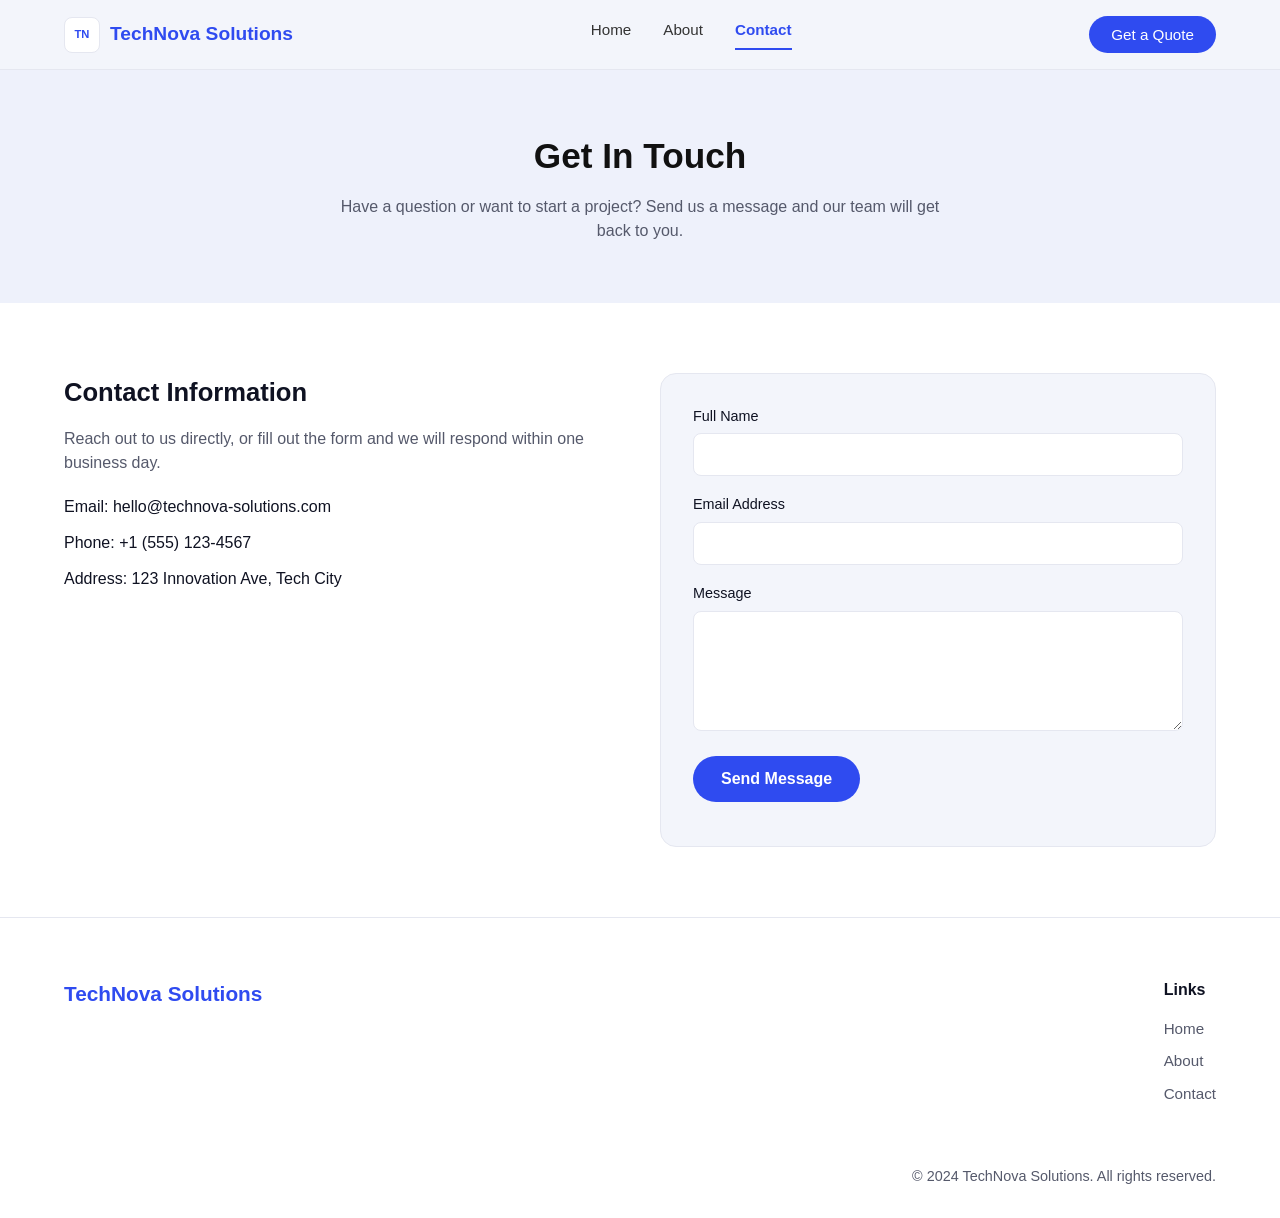
<file: contact.html>
<!DOCTYPE html>
<html lang="en">
<head>
<meta charset="UTF-8">
<meta name="viewport" content="width=device-width, initial-scale=1.0">
<title>TechNova Solutions - Contact</title>
<link rel="stylesheet" href="style.css">
</head>
<body>

<header>
  <div class="nav-wrap">
    <div class="brand">
      <div class="brand-logo">TN</div>
      TechNova Solutions
    </div>
    <nav class="links" id="navLinks">
      <a href="index.html">Home</a>
      <a href="about.html">About</a>
      <a href="contact.html" class="active">Contact</a>
    </nav>
    <div style="display:flex; align-items:center; gap:12px;">
      <button class="cta-btn">Get a Quote</button>
      <button class="menu-toggle" id="menuToggle">&#9776;</button>
    </div>
  </div>
</header>

<section class="page-header">
  <div class="container">
    <h1>Get In Touch</h1>
    <p>Have a question or want to start a project? Send us a message and our team will get back to you.</p>
  </div>
</section>

<section class="contact-section">
  <div class="container contact-grid">
    <div class="contact-info">
      <h2>Contact Information</h2>
      <p>Reach out to us directly, or fill out the form and we will respond within one business day.</p>
      <ul>
        <li> Email: hello@technova-solutions.com</li>
        <li> Phone: +1 (555) 123-4567</li>
        <li> Address: 123 Innovation Ave, Tech City</li>
      </ul>
    </div>

    <div class="contact-form">
      <form id="contactForm">
        <label for="name">Full Name</label>
        <input type="text" id="name" name="name" required>

        <label for="email">Email Address</label>
        <input type="email" id="email" name="email" required>

        <label for="message">Message</label>
        <textarea id="message" name="message" required></textarea>

        <button type="submit" class="btn-primary">Send Message</button>
        <p class="form-msg" id="formMsg"></p>
      </form>
    </div>
  </div>
</section>

<footer>
  <div class="container">
    <div class="footer-grid">
      <div class="footer-brand">TechNova Solutions</div>
      <div class="footer-links">
        <h4>Links</h4>
        <a href="index.html">Home</a>
        <a href="about.html">About</a>
        <a href="contact.html">Contact</a>
      </div>
    </div>
    <div class="footer-bottom">&copy; 2024 TechNova Solutions. All rights reserved.</div>
  </div>
</footer>

<script src="script.js"></script>
</body>
</html>
</file>
<file: style.css>
/* TechNova Solutions - simple shared stylesheet */

:root {
  --blue: #2f4bf0;
  --blue-dark: #1d2f9c;
  --text-dark: #0f1222;
  --text-muted: #55596b;
  --bg-soft: #f3f5fb;
  --border-soft: #e5e7f0;
}

* {
  box-sizing: border-box;
  margin: 0;
  padding: 0;
}

body {
  font-family: Arial, Helvetica, sans-serif;
  color: var(--text-dark);
  line-height: 1.5;
}

a {
  text-decoration: none;
  color: inherit;
}

img {
  max-width: 100%;
  display: block;
}

.container {
  max-width: 1200px;
  margin: 0 auto;
  padding: 0 24px;
}

/* Header / Navbar */
header {
  background: #f3f5fb;
  border-bottom: 1px solid var(--border-soft);
}

.nav-wrap {
  display: flex;
  align-items: center;
  justify-content: space-between;
  padding: 16px 24px;
  max-width: 1200px;
  margin: 0 auto;
}

.brand {
  display: flex;
  align-items: center;
  gap: 10px;
  font-weight: bold;
  font-size: 1.2rem;
  color: var(--blue);
}

.brand-logo {
  width: 36px;
  height: 36px;
  border-radius: 8px;
  background: #fff;
  border: 1px solid var(--border-soft);
  display: flex;
  align-items: center;
  justify-content: center;
  font-size: 0.7rem;
}

nav.links {
  display: flex;
  gap: 32px;
  font-size: 0.95rem;
  color: #333;
}

nav.links a {
  padding-bottom: 6px;
}

nav.links a.active {
  color: var(--blue);
  font-weight: bold;
  border-bottom: 2px solid var(--blue);
}

.cta-btn {
  background: var(--blue);
  color: #fff;
  padding: 10px 22px;
  border-radius: 24px;
  font-weight: 500;
  font-size: 0.95rem;
  white-space: nowrap;
  border: none;
  cursor: pointer;
}

.cta-btn:hover {
  background: var(--blue-dark);
}

.menu-toggle {
  display: none;
  background: none;
  border: none;
  font-size: 1.6rem;
  cursor: pointer;
  color: var(--blue);
}

/* Hero (home page) */
.hero {
  background: #eef1fb;
  padding: 80px 0 100px;
}

.hero-grid {
  display: grid;
  grid-template-columns: 1fr 1fr;
  gap: 40px;
  align-items: center;
}

.badge {
  display: inline-flex;
  align-items: center;
  gap: 8px;
  background: #e1e6fb;
  color: var(--blue);
  padding: 8px 16px;
  border-radius: 20px;
  font-size: 0.85rem;
  font-weight: 500;
  margin-bottom: 24px;
}

.badge .dot {
  width: 6px;
  height: 6px;
  border-radius: 50%;
  background: var(--blue);
}

.hero h1 {
  font-size: 3rem;
  font-weight: 800;
  line-height: 1.15;
  color: #111;
}

.hero h1 .accent {
  color: var(--blue);
  display: block;
}

.hero p {
  margin-top: 24px;
  font-size: 1.05rem;
  color: var(--text-muted);
  max-width: 480px;
}

.hero-buttons {
  margin-top: 32px;
  display: flex;
  gap: 16px;
  flex-wrap: wrap;
}

.btn-primary {
  background: var(--blue);
  color: #fff;
  padding: 14px 28px;
  border-radius: 28px;
  font-weight: 600;
  border: none;
  cursor: pointer;
  font-size: 1rem;
}

.btn-primary:hover {
  background: var(--blue-dark);
}

.btn-secondary {
  background: transparent;
  color: #222;
  padding: 14px 28px;
  border-radius: 28px;
  font-weight: 500;
  border: 1px solid #c9cbdb;
  cursor: pointer;
  font-size: 1rem;
}

.hero-img-wrap {
  border-radius: 16px;
  overflow: hidden;
  border: 1px solid var(--border-soft);
}

.hero-img-wrap img {
  width: 100%;
  height: 100%;
  object-fit: cover;
}

/* Core Competencies (home page) */
.competencies {
  padding: 90px 0;
  text-align: center;
}

.competencies .eyebrow {
  font-size: 0.95rem;
  color: var(--text-muted);
  font-weight: 500;
  margin-bottom: 12px;
}

.competencies h2 {
  font-size: 1.4rem;
  color: #222;
  font-weight: 500;
  max-width: 600px;
  margin: 0 auto 50px;
}

.cards {
  display: grid;
  grid-template-columns: repeat(3, 1fr);
  gap: 24px;
}

.card {
  background: var(--bg-soft);
  border: 1px solid var(--border-soft);
  border-radius: 16px;
  padding: 32px;
  text-align: left;
}

.icon-box {
  width: 48px;
  height: 48px;
  border-radius: 12px;
  background: #dde3fb;
  display: flex;
  align-items: center;
  justify-content: center;
  margin-bottom: 20px;
  font-size: 1.3rem;
  color: var(--blue);
}

.card h3 {
  font-size: 1.15rem;
  margin-bottom: 10px;
  color: #111;
}

.card p {
  color: var(--text-muted);
  font-size: 0.95rem;
}

/* Generic inner-page header (About / Contact) */
.page-header {
  background: #eef1fb;
  padding: 60px 0;
  text-align: center;
}

.page-header h1 {
  font-size: 2.2rem;
  font-weight: 800;
  color: #111;
}

.page-header p {
  margin-top: 12px;
  color: var(--text-muted);
  max-width: 600px;
  margin-left: auto;
  margin-right: auto;
}

/* About page */
.about-section {
  padding: 70px 0;
}

.about-grid {
  display: grid;
  grid-template-columns: 1fr 1fr;
  gap: 40px;
  align-items: center;
}

.about-grid img {
  border-radius: 16px;
  border: 1px solid var(--border-soft);
}

.about-grid h2 {
  font-size: 1.8rem;
  margin-bottom: 16px;
  color: #111;
}

.about-grid p {
  color: var(--text-muted);
  margin-bottom: 14px;
}

.values {
  padding: 70px 0;
  background: var(--bg-soft);
  text-align: center;
}

.values h2 {
  font-size: 1.6rem;
  margin-bottom: 40px;
}

/* Contact page */
.contact-section {
  padding: 70px 0;
}

.contact-grid {
  display: grid;
  grid-template-columns: 1fr 1fr;
  gap: 40px;
}

.contact-info h2 {
  font-size: 1.6rem;
  margin-bottom: 16px;
}

.contact-info p {
  color: var(--text-muted);
  margin-bottom: 20px;
}

.contact-info ul {
  list-style: none;
}

.contact-info li {
  margin-bottom: 12px;
  color: var(--text-dark);
}

.contact-form {
  background: var(--bg-soft);
  border: 1px solid var(--border-soft);
  border-radius: 16px;
  padding: 32px;
}

.contact-form label {
  display: block;
  font-size: 0.9rem;
  margin-bottom: 6px;
  font-weight: 500;
}

.contact-form input,
.contact-form textarea {
  width: 100%;
  padding: 12px;
  margin-bottom: 18px;
  border: 1px solid var(--border-soft);
  border-radius: 8px;
  font-size: 0.95rem;
  font-family: inherit;
}

.contact-form textarea {
  min-height: 120px;
  resize: vertical;
}

.form-msg {
  margin-top: 12px;
  font-size: 0.9rem;
  color: var(--blue);
}

/* Footer */
footer {
  border-top: 1px solid var(--border-soft);
  padding: 60px 0 30px;
}

.footer-grid {
  display: flex;
  justify-content: space-between;
  flex-wrap: wrap;
  gap: 40px;
}

.footer-brand {
  font-size: 1.3rem;
  font-weight: bold;
  color: var(--blue);
}

.footer-links h4 {
  font-size: 1rem;
  margin-bottom: 16px;
}

.footer-links a {
  display: block;
  color: var(--text-muted);
  margin-bottom: 10px;
  font-size: 0.95rem;
}

.footer-bottom {
  margin-top: 50px;
  display: flex;
  justify-content: flex-end;
  color: var(--text-muted);
  font-size: 0.9rem;
}

/* Responsive */
@media (max-width: 900px) {
  .hero-grid,
  .about-grid,
  .contact-grid {
    grid-template-columns: 1fr;
  }
  .hero h1 {
    font-size: 2.4rem;
  }
  .cards {
    grid-template-columns: 1fr 1fr;
  }
  .footer-bottom {
    justify-content: flex-start;
  }
}

@media (max-width: 700px) {
  nav.links {
    position: absolute;
    top: 100%;
    left: 0;
    right: 0;
    background: #fff;
    flex-direction: column;
    padding: 20px 24px;
    gap: 18px;
    border-bottom: 1px solid var(--border-soft);
    display: none;
  }
  nav.links.open {
    display: flex;
  }
  header {
    position: relative;
  }
  .menu-toggle {
    display: block;
  }
  .cta-btn {
    display: none;
  }
  .hero {
    padding: 50px 0 60px;
  }
  .hero h1 {
    font-size: 2rem;
  }
  .cards {
    grid-template-columns: 1fr;
  }
  .competencies {
    padding: 60px 0;
  }
  .footer-grid {
    flex-direction: column;
    gap: 30px;
  }
}

@media (max-width: 420px) {
  .hero-buttons {
    flex-direction: column;
  }
  .hero-buttons button {
    width: 100%;
  }
}
</file>
